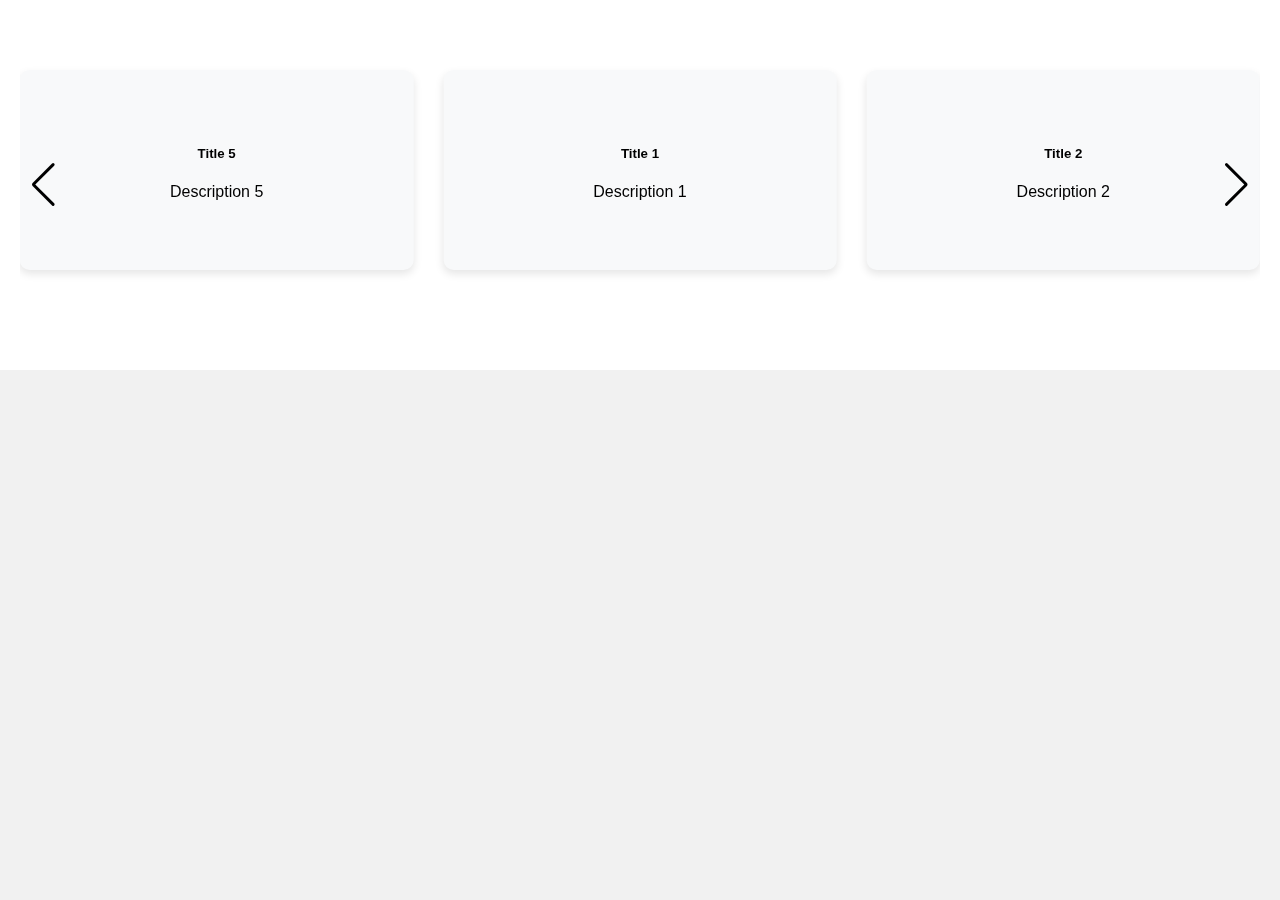
<file: test.html>
<!DOCTYPE html>
<html lang="en">
<head>
  <meta charset="UTF-8">
  <meta name="viewport" content="width=device-width, initial-scale=1">
  <title>Footer Carousel Example</title>

  <!-- Swiper CSS -->
  <link
    rel="stylesheet"
    href="https://cdn.jsdelivr.net/npm/swiper@11/swiper-bundle.min.css"
  />

  <style>
    body {
      font-family: Arial, sans-serif;
      background: #f1f1f1;
      margin: 0;
      padding: 0;
    }

    .footer-section {
      padding: 50px 20px;
      background-color: #fff;
    }

    .swiper {
      width: 100%;
      padding-top: 20px;
      padding-bottom: 50px;
    }

    .swiper-slide {
      background: #f8f9fa;
      display: flex;
      align-items: center;
      justify-content: center;
      border-radius: 10px;
      height: 200px;
      box-shadow: 0 4px 8px rgba(0, 0, 0, 0.1);
      text-align: center;
    }

    .content-box {
      padding: 20px;
    }

    .swiper-button-next,
    .swiper-button-prev {
      color: #000;
    }
  </style>
</head>

<body>

  <!-- Footer Carousel Section -->
  <div class="footer-section">
    <div class="swiper mySwiper">
      <div class="swiper-wrapper">
        <div class="swiper-slide">
          <div class="content-box">
            <h5>Title 1</h5>
            <p>Description 1</p>
          </div>
        </div>
        <div class="swiper-slide">
          <div class="content-box">
            <h5>Title 2</h5>
            <p>Description 2</p>
          </div>
        </div>
        <div class="swiper-slide">
          <div class="content-box">
            <h5>Title 3</h5>
            <p>Description 3</p>
          </div>
        </div>
        <div class="swiper-slide">
          <div class="content-box">
            <h5>Title 4</h5>
            <p>Description 4</p>
          </div>
        </div>
        <div class="swiper-slide">
          <div class="content-box">
            <h5>Title 5</h5>
            <p>Description 5</p>
          </div>
        </div>
      </div>

      <!-- Navigation buttons -->
      <div class="swiper-button-next"></div>
      <div class="swiper-button-prev"></div>
    </div>
  </div>

  <!-- Swiper JS -->
  <script src="https://cdn.jsdelivr.net/npm/swiper@11/swiper-bundle.min.js"></script>

  <!-- Swiper initialization -->
  <script>
    var swiper = new Swiper(".mySwiper", {
      slidesPerView: 3,
      spaceBetween: 30,
      centeredSlides: true,
      loop: true,
      navigation: {
        nextEl: ".swiper-button-next",
        prevEl: ".swiper-button-prev",
      },
    });
  </script>

</body>
</html>
</file>
